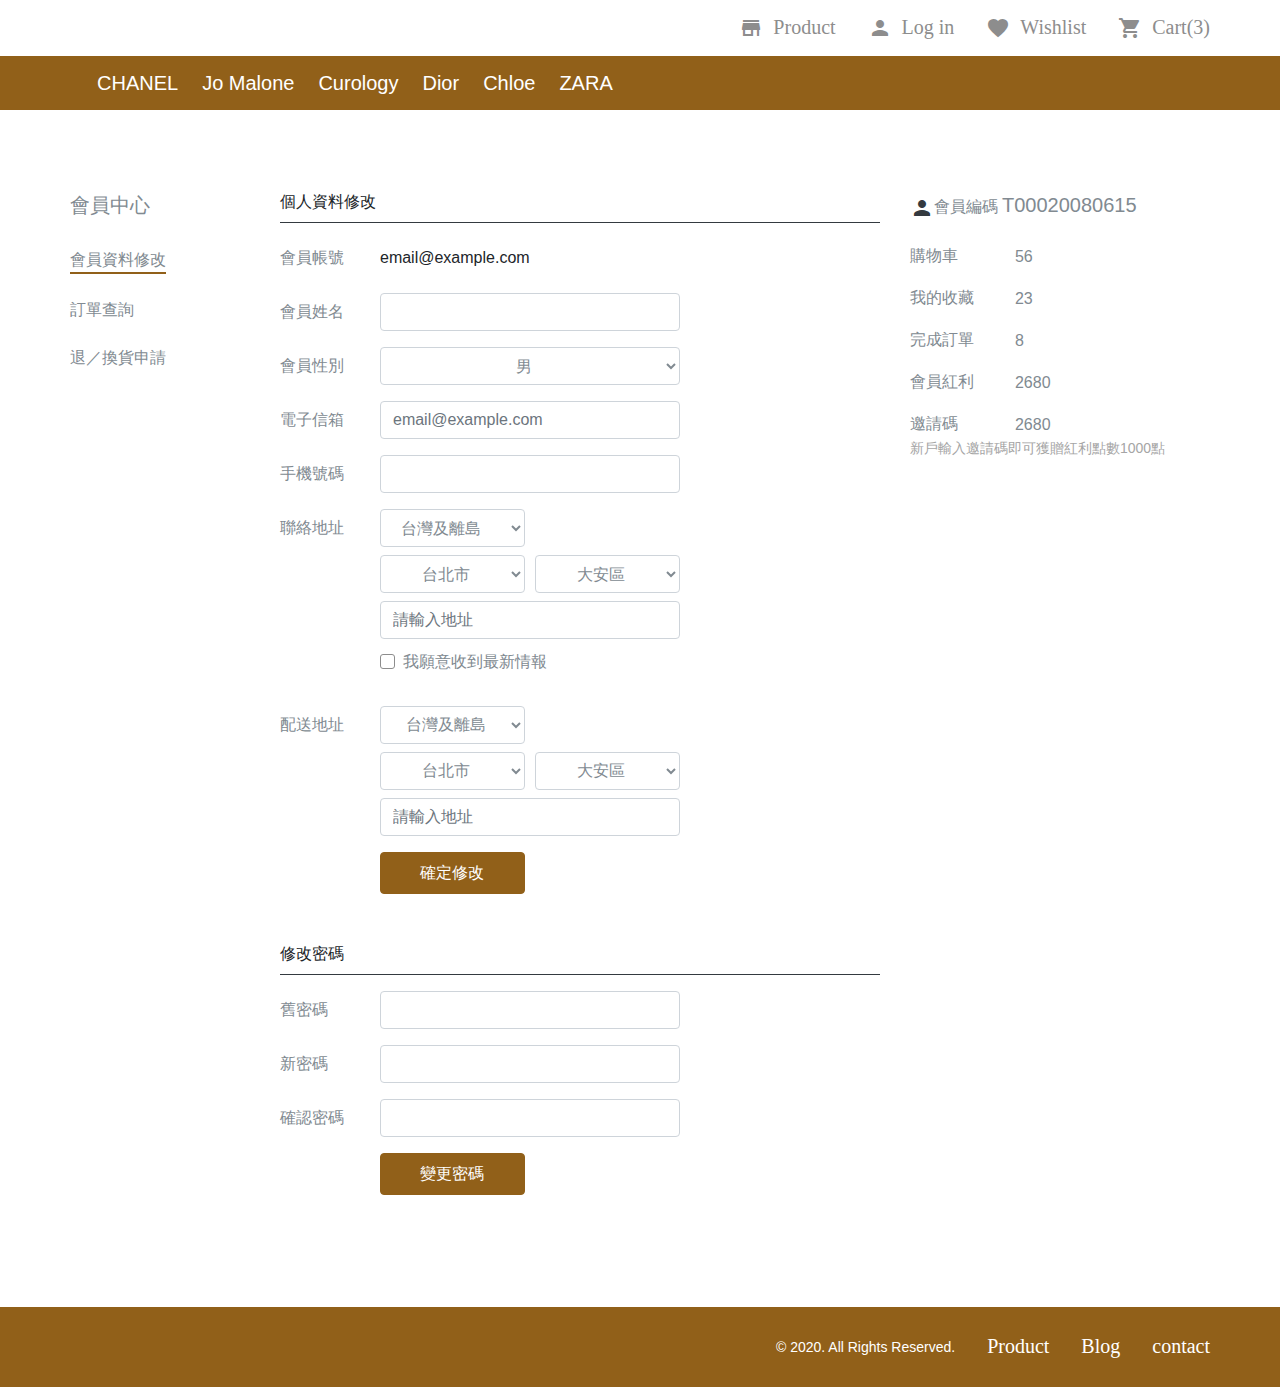
<file: member.html>
<!DOCTYPE html>
<html lang="en">

<head>
  <meta charset="UTF-8">
  <meta name="viewport" content="width=device-width, initial-scale=1.0">
  <meta http-equiv="X-UA-Compatible" content="ie=edge">
  <title>會員中心</title>
  <link rel="stylesheet" href="./assets/style/all.css">
  <link rel="stylesheet" href="https://fonts.googleapis.com/icon?family=Material+Icons">
</head>

<body>
  <div class="container-lg px-0">
    <nav class="navbar navbar-expand-lg navbar-light">
      <h1 class="pl-3 pl-md-0 py-3 py-md-0">
        <a class="textHide logoSize logoPic" href="index.html">d’Perfume</a>
      </h1>
      <div class="d-flex align-items-center "> 
        <div class="d-md-none mr-m">
          <a href=""><span class="material-icons text-secondary align-bottom">
            shopping_cart
            </span></a>
        </div>
        
        <button class="navbar-toggler mr-3 border-0" type="button" data-toggle="collapse" data-target="#navbarSupportedContent" aria-controls="navbarNav" aria-expanded="false" aria-label="Toggle navigation">
          <span class="navbar-toggler-icon text-secondary"></span>
        </button>
      </div>  
      <div class="collapse navbar-collapse " id="navbarSupportedContent">
        <ul class="navbar-nav  mb-2 mb-lg-0 ml-auto navlist">
          <li class="nav-item ml-md-5 text-md-center">
            <a class="fz-4 lh-sm SF-Re py-3 text-center" href="product.html"><span class="material-icons align-bottom d-none d-md-inline  mr-1">
                store
              </span>Product</a>
          </li>
          <li class="nav-item ml-md-5 ">
            <a class="fz-4 lh-sm SF-Re py-3 text-center" href="login.html"><span class="material-icons align-bottom d-none d-md-inline mr-1 ">
                person
              </span>Log in</a>
          </li>
          <li class="nav-item ml-md-5 ">
            <a class="fz-4 lh-sm SF-Re py-3 text-center" href=""><span class="material-icons align-bottom d-none d-md-inline mr-1 ">
                favorite
              </span>Wishlist</a>
          </li>
          <li class="nav-item ml-md-5 ">
            <a class="fz-4 lh-sm SF-Re py-3 text-center" href=""><span class="material-icons align-bottom d-none d-md-inline mr-1 ">
                shopping_cart
              </span>Cart(3)</a>
          </li>
        </ul>
      </div>
    </nav>
  </div>

  
<div class=" bg-primary">
    <ul class="container d-none d-md-flex productBanner">
        <li><a class="pd-sm" href="">CHANEL</a></li>
        <li><a class="pd-sm" href="">Jo Malone</a></li>
        <li><a class="pd-sm" href="">Curology</a></li>
        <li><a class="pd-sm" href="">Dior</a></li>
        <li><a class="pd-sm" href="">Chloe</a></li>
        <li><a class="pd-sm" href="">ZARA</a></li>
    </ul>
</div>

<div class="container-lg px-sm-5 px-md-0">
    <div class="row py-md-xl py-6">
        <div class="col-md-2 mb-6 mb-md-0">
            <h2 class="fz-4 text-memberText mb-md-l d-none d-md-block">會員中心</h2>
            <ul>
                <li class="d-flex d-md-block justify-content-between">
                    <a class="text-memberText mb-md-4 active-bottom" href="">會員資料修改</a>
                    <a class="text-memberText mb-md-4" href="">訂單查詢</a>
                    <a class="text-memberText mb-md-4" href="">退／換貨申請</a>
                </li>
            </ul>
        </div>
        <div class="col-md-10 d-flex flex-wrap  flex-column-reverse flex-md-row">
            <div class="col-md-8">
                <h2 class="fz-3 mb-3 pb-2 w-100 border-bottom border-dark">個人資料修改</h2>
                <form>
                    <div class="form-group row no-gutters">
                        <label for="inputname" class="col-sm-2 col-4 col-form-label ">會員帳號</label>
                        <div class="col-sm-6 col-8 ">
                            <input type="text" readonly class="form-control-plaintext" id="staticEmail"
                                value="email@example.com">
                        </div>
                    </div>
                    <div class="form-group row no-gutters">
                        <label for="inputname" class="col-sm-2 col-4 col-form-label">會員姓名</label>
                        <div class="col-sm-6 col-8">
                            <input type="text" class="form-control" id="inputname">
                        </div>
                    </div>
                    <div class="form-group row no-gutters">
                        <label for="gender" class="col-sm-2 col-4 col-form-label">會員性別</label>
                        <div class="col-sm-6 col-8">
                            <select name="" id="gender " class="form-control text-center">
                                <option value="男">男</option>
                                <option value="女">女</option>
                            </select>
                        </div>
                    </div>
                    <div class="form-group row no-gutters">
                        <label for="inputemail" class="col-sm-2 col-4 col-form-label">電子信箱</label>
                        <div class="col-sm-6 col-8">
                            <input type="email" class="form-control" id="inputemail" placeholder="email@example.com">
                        </div>
                    </div>
                    <div class="form-group row no-gutters">
                        <label for="inputphone" class="col-sm-2 col-4 col-form-label">手機號碼</label>
                        <div class="col-sm-6 col-8">
                            <input type="email" class="form-control" id="inputphone" placeholder="">
                        </div>
                    </div>
                    <div class="form-group row no-gutters">
                        <label for="address" class="col-sm-2 col-4 col-form-label">聯絡地址</label>
                            <div class="col-sm-6 col-8">
                                <div class="form-row mb-2">
                                    <div class="col-sm-6">
                                        <select name="" id="gender " class="px-3 py-2 form-control ">
                                            <option value="TW">台灣及離島</option>
                                            <option value="KR">韓國</option>
                                            <option value="JP">日本</option>
                                            <option value="426">中國</option>
                                        </select>
                                    </div>  
                                </div> 
                                <div class="form-row mb-2">
                                    <div class="col-6 mb-2 mb-sm-0">
                                        <select name="" id="city " class="px-3 py-2 form-control text-center ">
                                            <option value="TPE">台北市</option>
                                            <option value="NTPC">新北市</option>
                                            <option value="TYN">桃園市</option>
                                            <option value="TXG">台中市</option>
                                            <option value="TNN">台南市</option>
                                            <option value="KHH">高雄市</option>
                                        </select>
                                    </div>  
                                    <div class=" col-6 mb-2 mb-sm-0">
                                        <select name="" id="gender " class="px-3 py-2 form-control text-center">
                                            <option value="DAD">大安區</option>
                                            <option value="XYD">信義區</option>
                                            <option value="CCD">中正區</option>
                                            <option value="WSD">文山區</option>
                                        </select>
                                    </div>  
                                </div> 
                                <div class="form-row mb-2">
                                    <div class="col-sm-12">
                                        <input type="email" class="form-control" id="inputphone" placeholder="請輸入地址">
                                    </div>   
                                </div> 
                                <div class="form-row">
                                    <div class="form-group col-sm-9">
                                        <div class="form-check customInput">
                                          <input class="form-check-input" type="checkbox" id="agree">
                                          <label class="form-check-label" for="agree">我願意收到最新情報
                                          </label>
                                        </div>
                                      </div>  
                                </div> 
                            </div>
                    </div>
                    <div class="form-group row no-gutters">
                        <label for="address" class="col-sm-2 col-4 col-form-label">配送地址</label>
                            <div class="col-sm-6 col-8">
                                <div class="form-row mb-2">
                                    <div class="col-sm-6">
                                        <select name="" id="gender " class="px-3 py-2 form-control text-center text-memberText">
                                            <option value="TW">台灣及離島</option>
                                            <option value="KR">韓國</option>
                                            <option value="JP">日本</option>
                                            <option value="426">中國</option>
                                        </select>
                                    </div>  
                                </div> 
                                <div class="form-row mb-2">
                                    <div class="col-6 mb-2 mb-sm-0">
                                        <select name="" id="city " class="px-3 py-2 form-control text-center">
                                            <option value="TPE">台北市</option>
                                            <option value="NTPC">新北市</option>
                                            <option value="TYN">桃園市</option>
                                            <option value="TXG">台中市</option>
                                            <option value="TNN">台南市</option>
                                            <option value="KHH">高雄市</option>
                                        </select>
                                    </div>  
                                    <div class="col-6 mb-2 mb-sm-0">
                                        <select name="" id="gender " class="px-3 py-2 form-control text-center">
                                            <option value="DAD">大安區</option>
                                            <option value="XYD">信義區</option>
                                            <option value="CCD">中正區</option>
                                            <option value="WSD">文山區</option>
                                        </select>
                                    </div>  
                                </div> 
                                <div class="form-row mb-3">
                                    <div class="col-sm-12">
                                        <input type="email" class="form-control" id="inputphone" placeholder="請輸入地址">
                                    </div>   
                                </div> 
                                <div class="form-row">
                                    <div class="form-group col-6">
                                        <button type="submit" class="btn btn-primary py-2 w-100 rounded">確定修改</button>
                                      </div>  
                                </div> 
                            </div>
                    </div>
                </form>
                <h2 class="fz-3 mb-3 pt-3 pb-2 border-bottom border-dark">修改密碼</h2>
                <div class="form-group row no-gutters">
                    <label for="inputname" class="col-sm-2 col-4 col-form-label">舊密碼</label>
                    <div class="col-sm-6 col-8">
                        <input type="text" class="form-control" id="inputname">
                    </div>
                </div>
                <div class="form-group row no-gutters">
                    <label for="inputname" class="col-sm-2 col-4 col-form-label">新密碼</label>
                    <div class="col-sm-6 col-8">
                        <input type="text" class="form-control" id="inputname">
                    </div>
                </div>
                <div class="form-group row no-gutters">
                    <label for="inputname" class="col-sm-2 col-4 col-form-label">確認密碼</label>
                    <div class="col-sm-6 col-8">
                        <div class="form-row mb-3">
                            <div class="col-sm-12">
                                <input type="text" class="form-control" id="inputname">
                            </div>  
                        </div>
                        <div class="form-row">
                            <div class="form-group col-6">
                                <button type="submit" class="btn btn-primary py-2 w-100 rounded">變更密碼</button>
                              </div>  
                        </div> 
                    </div>
                </div>
            </div>
            <div class="col-md-4 mb-6">
                <h2 class=" text-memberText fz-3 mb-4"><span class="material-icons align-bottom text-dark">
                    person
                    </span>會員編碼<span class="fz-4 ml-1">T00020080615</span></h2>
                    <form>
                        <div class="form-group row">
                            <label for="inputname" class="col-4 col-form-label py-0">購物車</label>
                            <div class="col-8 ">
                                <input type="text" readonly class="form-control-plaintext py-0 text-memberText" id="staticEmail"
                                    value="56">
                            </div>
                        </div>
                        <div class="form-group row">
                            <label for="inputname" class="col-4 col-form-label py-0">我的收藏</label>
                            <div class="col-8">
                                <input type="text" readonly class="form-control-plaintext py-0 text-memberText" id="staticEmail"
                                    value="23">
                            </div>
                        </div>
                        <div class="form-group row">
                            <label for="inputname" class="col-4 col-form-label py-0">完成訂單</label>
                            <div class="col-8">
                                <input type="text" readonly class="form-control-plaintext py-0 text-memberText" id="staticEmail"
                                    value="8">
                            </div>
                        </div>
                        <div class="form-group row">
                            <label for="inputname" class="col-4 col-form-label py-0">會員紅利</label>
                            <div class="col-8">
                                <input type="text" readonly class="form-control-plaintext py-0 text-memberText" id="staticEmail"
                                    value="2680">
                            </div>
                        </div>
                        <div class="form-group row">
                            <label for="inputname" class="col-4 col-form-label py-0">邀請碼</label>
                            <div class="col-8">
                                <input type="text" readonly class="form-control-plaintext py-0 text-memberText" id="staticEmail"
                                    value="2680">
                            </div>
                            <p class="col-12 fz-sm  text-spanRemind">新戶輸入邀請碼即可獲贈紅利點數1000點</p>
                        </div>
                        
                    </form>
            </div>
        </div>
       
        
    </div>
</div>

 
  <div class="footer bg-primary">
    <div class="container-lg px-0">
      <div class=" d-flex justify-content-between align-items-center">
        <div class="d-flex align-items-center px-3 px-md-0 justify-content-between w-100 ">
          <h2 class="mr-l"><a class="logoPic-white textHide logoSize" href=""></a></h2>
          <p class="lh-sm fz-sm text-white py-5 d-block ">© 2020. All Rights Reserved.</p>
        </div>
        <div class="d-none d-md-block">
          <ul class="d-flex footerList align-items-center justify-content-between">
            <li class="ml-5 text-white"><a class="fz-4 lh-sm SF-Re " href="">Product</a></li>
            <li class="ml-5"><a class="fz-4 lh-sm SF-Re " href="">Blog</a></li>
            <li class="ml-5"> <a class="fz-4 lh-sm SF-Re" href="">contact</a></li>
          </ul>
        </div>
      </div>
    </div>
  </div>


    </div>
  </div>

  <script src="./assets/js/vendors.js"></script>
  <script src="./assets/js/all.js"></script>
  <script src="https://code.jquery.com/jquery-3.5.1.slim.min.js" integrity="sha384-DfXdz2htPH0lsSSs5nCTpuj/zy4C+OGpamoFVy38MVBnE+IbbVYUew+OrCXaRkfj" crossorigin="anonymous"></script>
<script src="https://cdn.jsdelivr.net/npm/bootstrap@4.5.3/dist/js/bootstrap.bundle.min.js" integrity="sha384-ho+j7jyWK8fNQe+A12Hb8AhRq26LrZ/JpcUGGOn+Y7RsweNrtN/tE3MoK7ZeZDyx" crossorigin="anonymous"></script>
</body>

</html>
</file>
